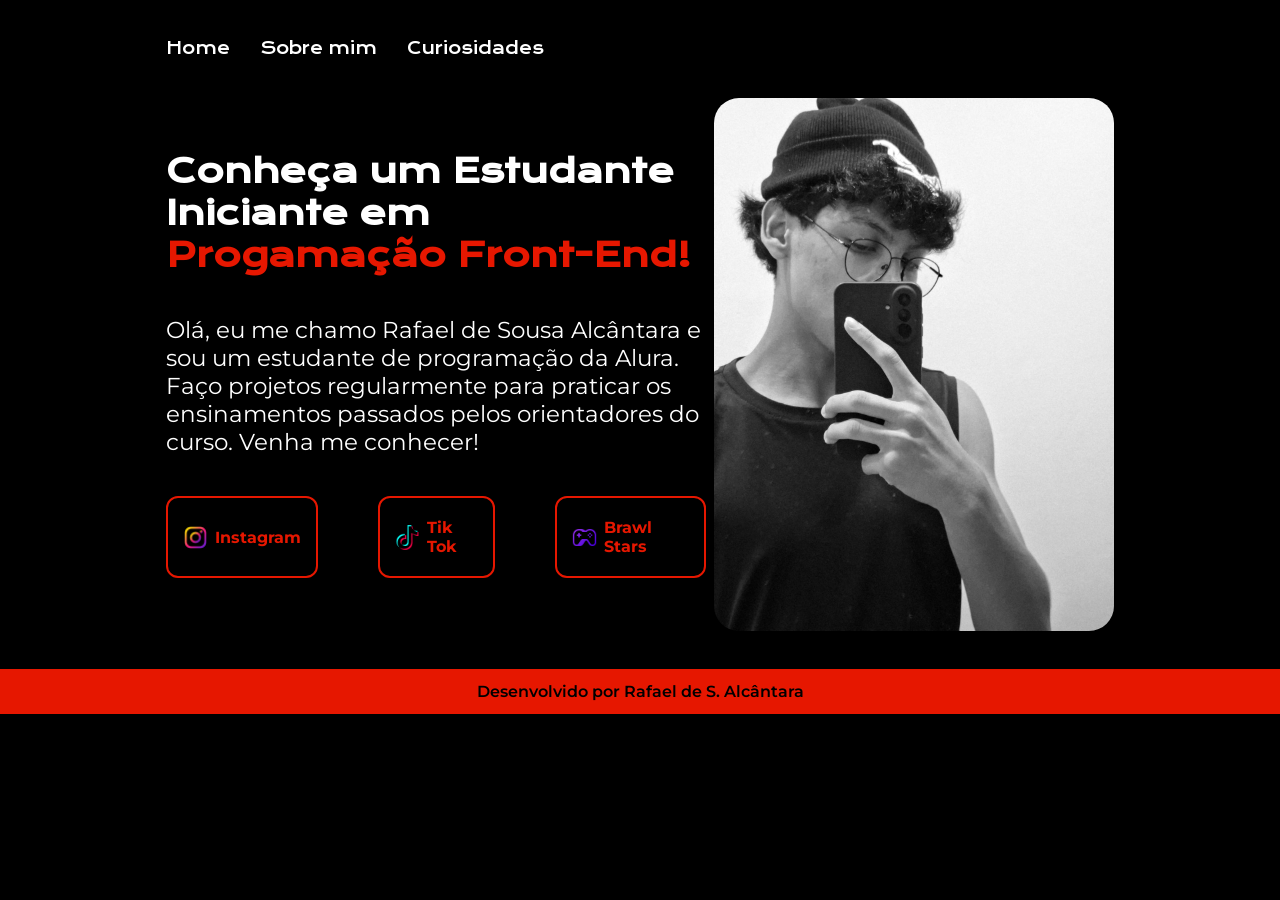
<file: index.html>
<!DOCTYPE html>
<html lang="en">
<head>
    <meta charset="UTF-8">
    <meta name="viewport" content="width=device-width, initial-scale=1.0">
    <title>Menu</title>
    <link rel="stylesheet" href="./styles/style.css">
</head>
<body>
    <header class="cabecalho">
        <nav class="cabecalho__links">
            <a class="cabecalho__links__link" href="index.html">Home</a>
            <a class="cabecalho__links__link" href="about.html">Sobre mim</a>
            <a class="cabecalho__links__link" href="curiosidades.html">Curiosidades</a>
        </nav>
    </header>
    <main class="conteudo">
        <section class="conteudo__textos">
            <h1 class="conteudo__textos__titulo">Conheça um Estudante Iniciante em <strong class="conteudo__textos__titulo__enfase">Progamação Front-End!</strong></h1>
            <p class="conteudo__textos__paragrafo">Olá, eu me chamo Rafael de Sousa Alcântara e sou um estudante de programação da Alura. Faço projetos regularmente para praticar os ensinamentos passados pelos orientadores do curso. Venha me conhecer!</p>
            <div class="conteudo__textos__botoes">
                <a class="botao" href="https://www.instagram.com/rafaa_.79/">
                    <img class="botao__imagem" src="./assets/instagram.png">
                    Instagram
                </a>
                <a class="botao" href="https://www.tiktok.com/@red_1579">
                    <img class="botao__imagem" src="./assets/tik-tok.png">
                    Tik Tok
                </a>
                <a class="botao" href="https://brawltime.ninja/pt/profile/2UULJ9Y8C#profile">
                    <img class="botao__imagem" src="./assets/controle-de-video-game.png">
                    Brawl Stars
                </a>
            </div>
        </section>
        <img class="conteudo__imagem" src="./assets/imagem-rafael.png" alt="Imagem do Rafael">
    </main>
    <footer class="rodape">
        <p>Desenvolvido por Rafael de S. Alcântara</p>
    </footer>
</body>
</html>
</file>
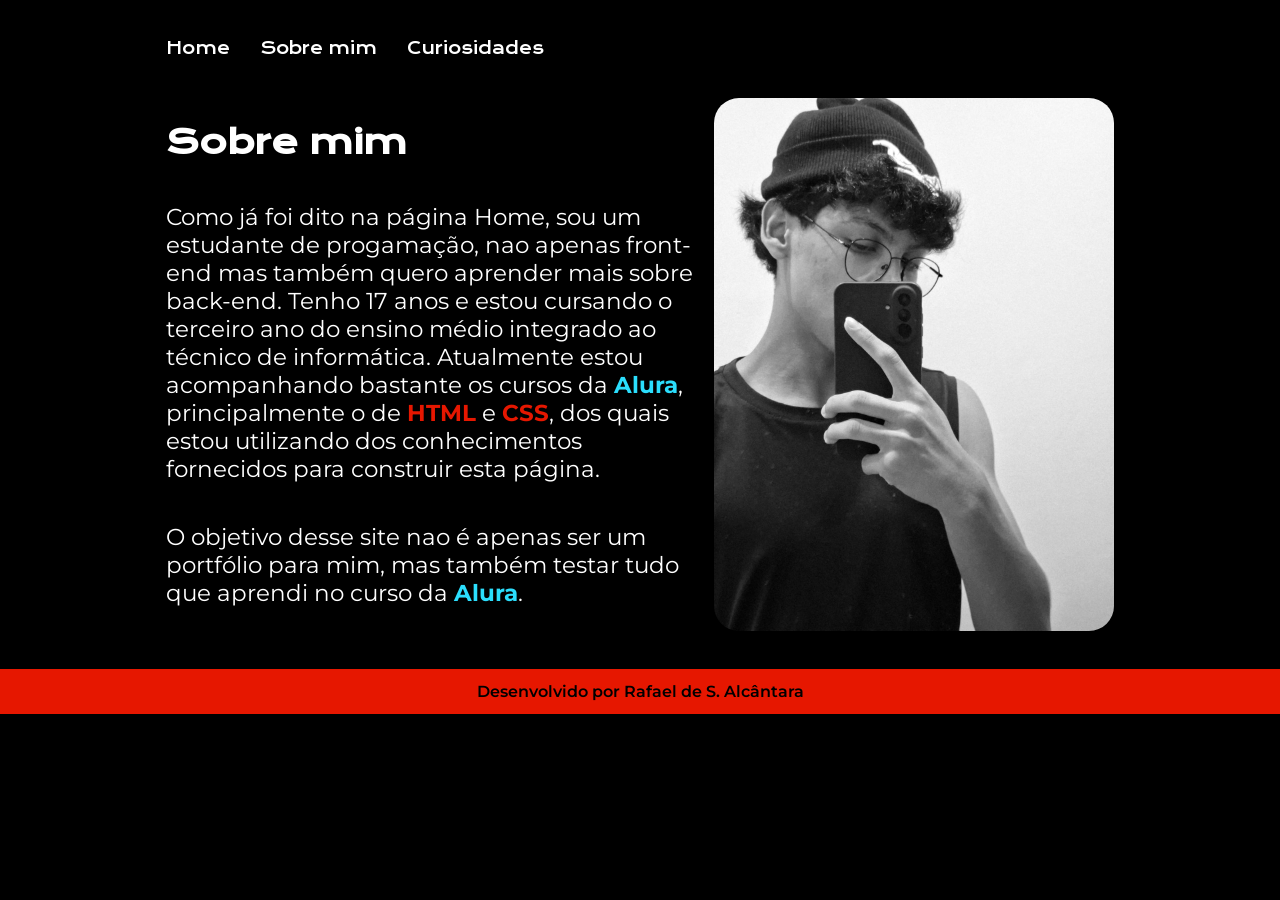
<file: about.html>
<!DOCTYPE html>
<html lang="pt-br">
<head>
    <meta charset="UTF-8">
    <meta name="viewport" content="width=device-width, initial-scale=1.0">
    <title>Sobre mim</title>
    <link rel="stylesheet" href="./styles/style.css">
</head>
<body>
    <header class="cabecalho">
        <nav class="cabecalho__links">
            <a class="cabecalho__links__link" href="index.html">Home</a>
            <a class="cabecalho__links__link" href="about.html">Sobre mim</a>
            <a class="cabecalho__links__link" href="curiosidades.html">Curiosidades</a>
        </nav>
    </header>
    <main class="conteudo">
        <section class="conteudo__textos">
            <h1 class="conteudo__textos__titulo">Sobre mim</h1>
            <p class="conteudo__textos__paragrafo">Como já foi dito na página Home, sou um estudante de progamação, nao apenas front-end mas também quero aprender mais sobre back-end. Tenho 17 anos e estou cursando o terceiro ano do ensino médio integrado ao técnico de informática. Atualmente estou acompanhando bastante os cursos da <strong class="conteudo__textos__alura">Alura</strong>, principalmente o de <strong class="conteudo__textos__titulo__enfase">HTML</strong> e <strong class="conteudo__textos__enfase">CSS</strong>, dos quais estou utilizando dos conhecimentos fornecidos para construir esta página.</p>
            <p class="conteudo__textos__paragrafo">O objetivo desse site nao é apenas ser um portfólio para mim, mas também testar tudo que aprendi no curso da <strong class="conteudo__textos__alura">Alura</strong>.</p>
        </section>
        <img class="conteudo__imagem" src="./assets/imagem-rafael.png" alt="Imagem do Rafael">
    </main>
    <footer class="rodape">
        <p>Desenvolvido por Rafael de S. Alcântara</p>
    </footer>
    
</body>
</html>
</file>
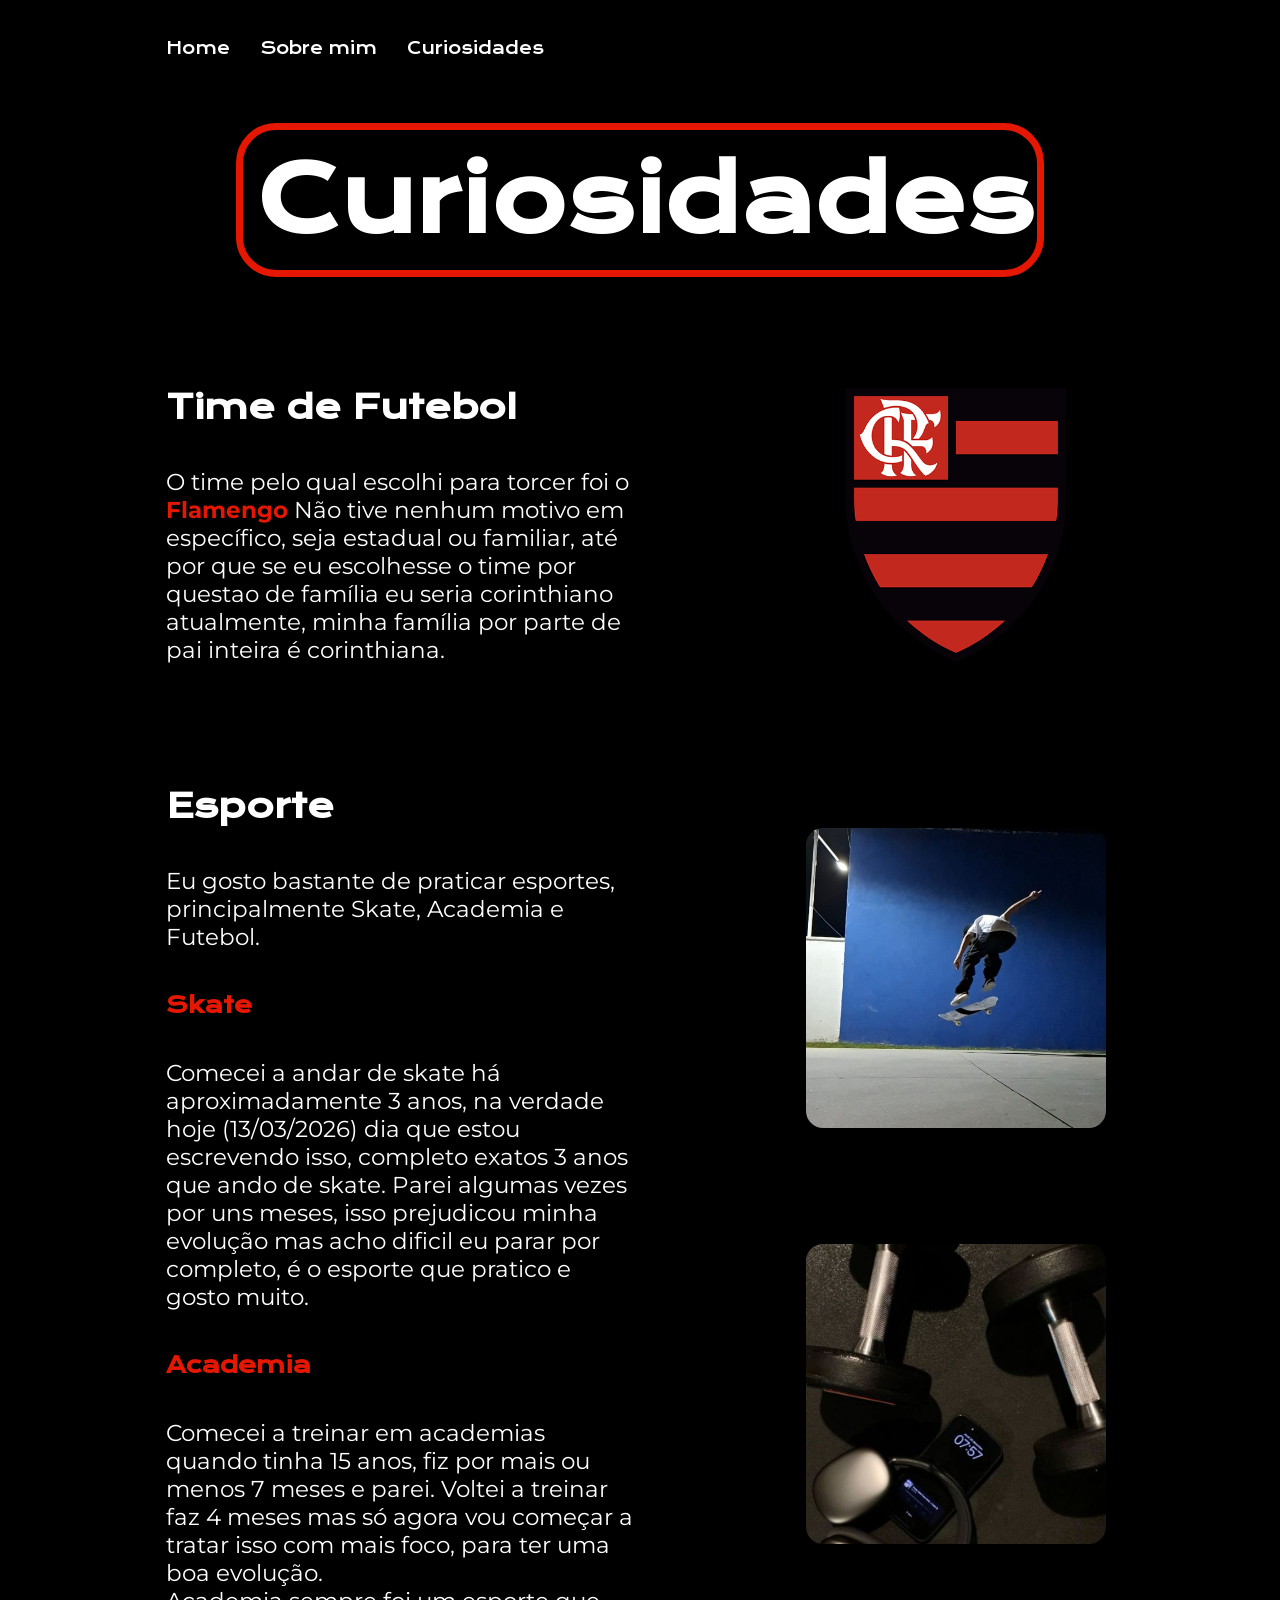
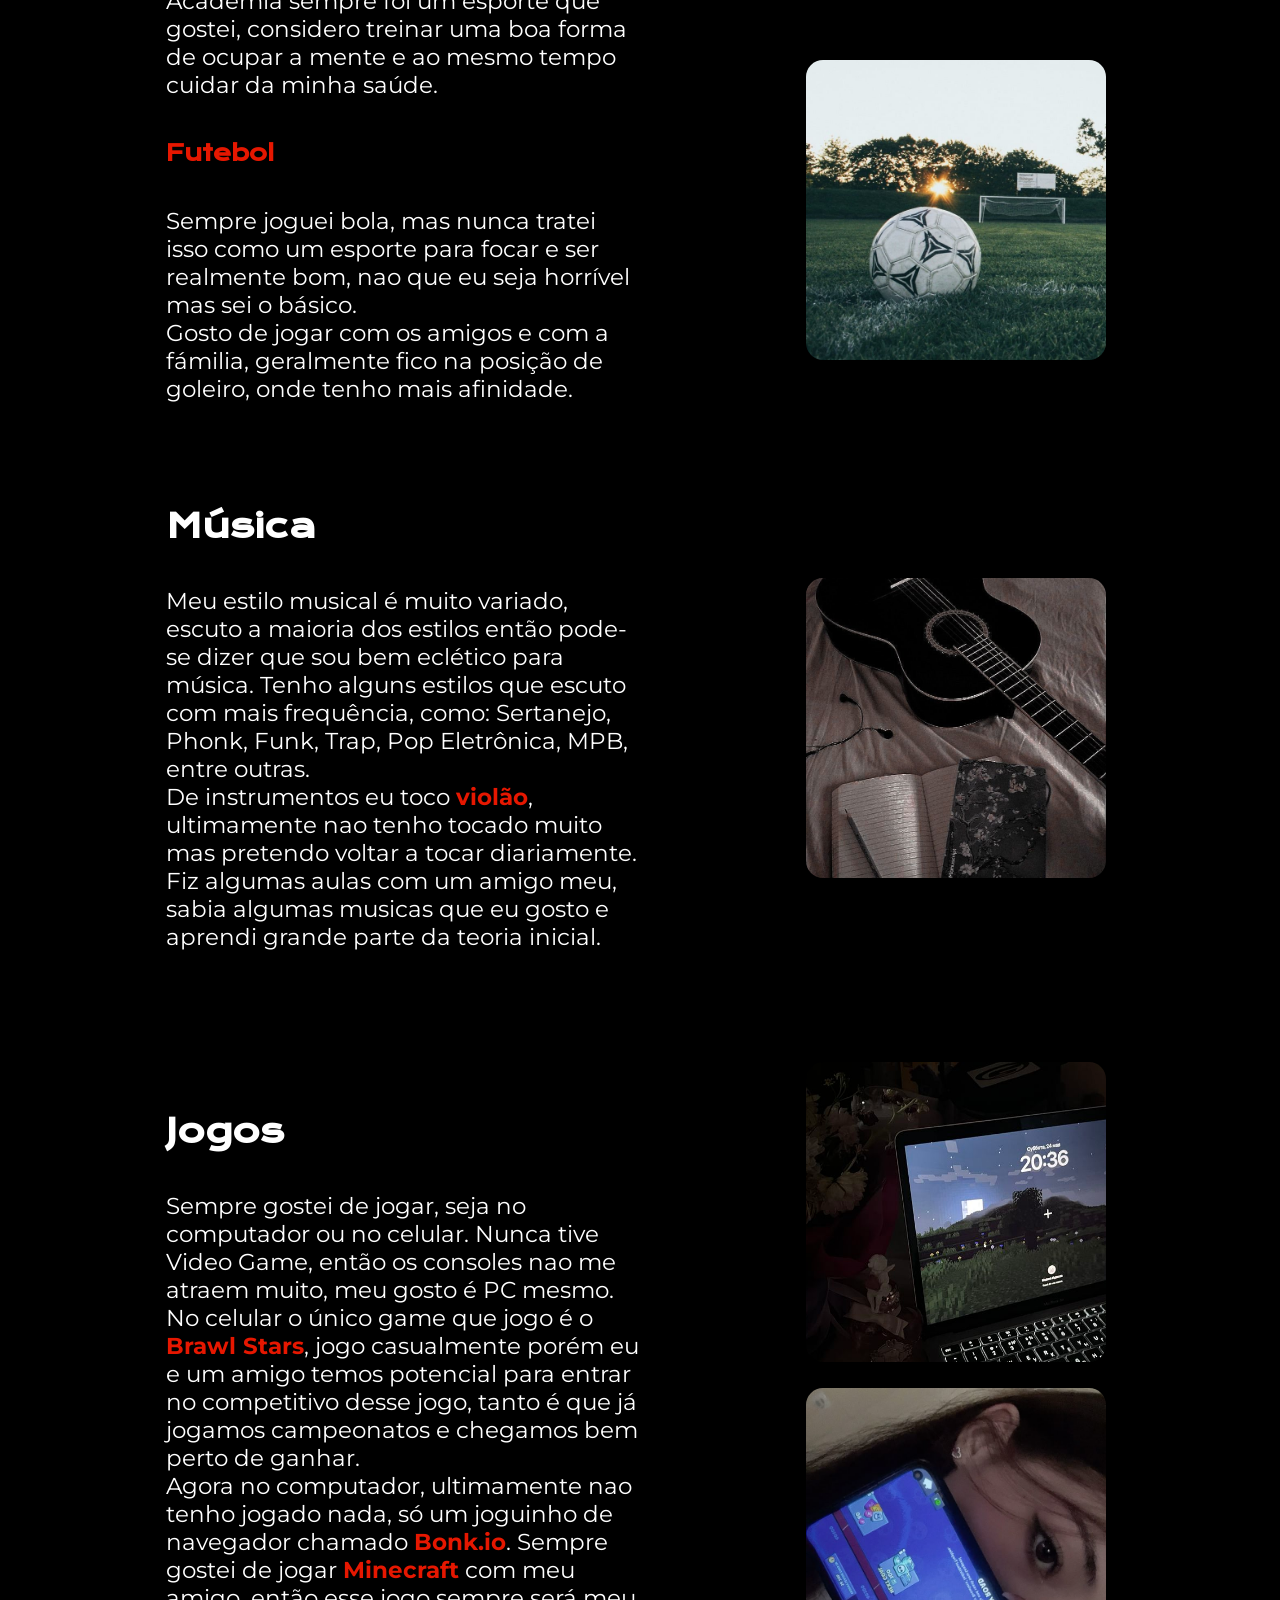
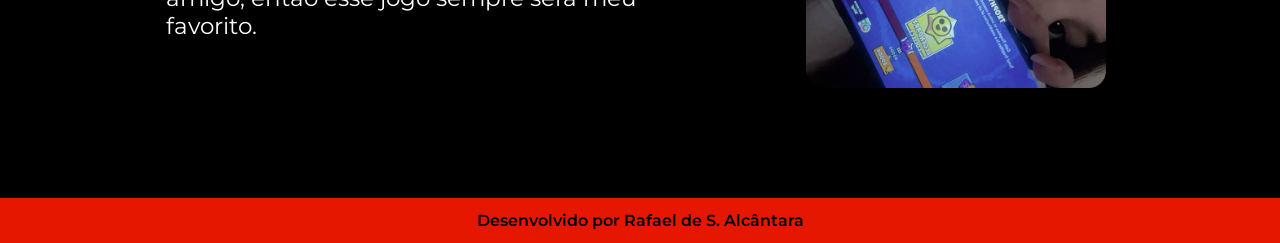
<file: curiosidades.html>
<!DOCTYPE html>
<html lang="pt-br">
<head>
    <meta charset="UTF-8">
    <meta name="viewport" content="width=device-width, initial-scale=1.0">
    <title>Curiosidades</title>
    <link rel="stylesheet" href="./styles/style.css">
</head>
<body>
    <header class="cabecalho">
        <nav class="cabecalho__links">
            <a class="cabecalho__links__link" href="index.html">Home</a>
            <a class="cabecalho__links__link" href="about.html">Sobre mim</a>
            <a class="cabecalho__links__link" href="curiosidades.html">Curiosidades</a>
        </nav>
    </header>
    <main class="conteudo2">
        <div class="conteudo2__titulo">
            <h1 class="conteudo2__titulo__titulo">Curiosidades</h1>
        </div>
        <section class="conteudo2__curiosidades">
            <div class="conteudo2__curiosidades__textos">
                <h2 class="conteudo2__curiosidades__titulo">Time de Futebol</h2>
                <p class="conteudo2__curiosidades__texto">O time pelo qual escolhi para torcer foi o <strong class="conteudo2__curiosidades__texto__enfase">Flamengo</strong> Não tive nenhum motivo em específico, seja estadual ou familiar, até por que se eu escolhesse o time por questao de família eu seria corinthiano atualmente, minha família por parte de pai inteira é corinthiana.</p>
            </div>
            <img class="conteudo2__curiosidades__imagem" src="./assets/flamengo.png" alt="Imagem do Flamengo">
        </section>
        <section class="conteudo2__curiosidades">
            <div class="conteudo2__curiosidades__textos">
                <h2 class="conteudo2__curiosidades__titulo">Esporte</h2>
                <p class="conteudo2__curiosidades__texto">Eu gosto bastante de praticar esportes, principalmente Skate, Academia e Futebol.</p>
                <h3 class="conteudo2__curiosidades__subtitulo">Skate</h3>
                <p class="conteudo2__curiosidades__texto">Comecei a andar de skate há aproximadamente 3 anos, na verdade hoje (13/03/2026) dia que estou escrevendo isso, completo exatos 3 anos que ando de skate. Parei algumas vezes por uns meses, isso prejudicou minha evolução mas acho dificil eu parar por completo, é o esporte que pratico e gosto muito.</p>
                <h3 class="conteudo2__curiosidades__subtitulo">Academia</h3>
                <p class="conteudo2__curiosidades__texto">Comecei a treinar em academias quando tinha 15 anos, fiz por mais ou menos 7 meses e parei. Voltei a treinar faz 4 meses mas só agora vou começar a tratar isso com mais foco, para ter uma boa evolução.<br>Academia sempre foi um esporte que gostei, considero treinar uma boa forma de ocupar a mente e ao mesmo tempo cuidar da minha saúde.</p>
                <h3 class="conteudo2__curiosidades__subtitulo">Futebol</h3>
                <p class="conteudo2__curiosidades__texto">Sempre joguei bola, mas nunca tratei isso como um esporte para focar e ser realmente bom, nao que eu seja horrível mas sei o básico.<br>Gosto de jogar com os amigos e com a fámilia, geralmente fico na posição de goleiro, onde tenho mais afinidade.</p>
            </div>
            <div class="conteudo2__curiosidades__imagens2">
                <img class="conteudo2__curiosidades__imagem" src="./assets/fotoskate.png" alt="Foto do Rafael Andando de Skate">
                <img class="conteudo2__curiosidades__imagem" src="./assets/academia.png" alt="Foto de Pesos de Academia">
                <img class="conteudo2__curiosidades__imagem" src="./assets/futebol.png" alt="Foto de Campo de Futebol">
            </div>
        </section>
        <section class="conteudo2__curiosidades">
            <div class="conteudo2__curiosidades__textos">
                <h2 class="conteudo2__curiosidades__titulo">Música</h2>
                <p class="conteudo2__curiosidades__texto">Meu estilo musical é muito variado, escuto a maioria dos estilos então pode-se dizer que sou bem eclético para música. Tenho alguns estilos que escuto com mais frequência, como: Sertanejo, Phonk, Funk, Trap, Pop Eletrônica, MPB, entre outras.<br>De instrumentos eu toco <strong class="conteudo2__curiosidades__texto__enfase">violão</strong>, ultimamente nao tenho tocado muito mas pretendo voltar a tocar diariamente. Fiz algumas aulas com um amigo meu, sabia algumas musicas que eu gosto e aprendi grande parte da teoria inicial.</p>
            </div>
            <img class="conteudo2__curiosidades__imagem" src="./assets/violao.png" alt="Foto de Violão">
        </section>
        <section class="conteudo2__curiosidades">
            <div class="conteudo2__curiosidades__textos">
                <h2 class="conteudo2__curiosidades__titulo">Jogos</h2>
                <p class="conteudo2__curiosidades__texto">Sempre gostei de jogar, seja no computador ou no celular. Nunca tive Video Game, então os consoles nao me atraem muito, meu gosto é PC mesmo.<br>No celular o único game que jogo é o <strong class="conteudo2__curiosidades__texto__enfase">Brawl Stars</strong>, jogo casualmente porém eu e um amigo  temos potencial para entrar no competitivo desse jogo, tanto é que já jogamos campeonatos e chegamos bem perto de ganhar.<br>Agora no computador, ultimamente nao tenho jogado nada, só um joguinho de navegador chamado <strong class="conteudo2__curiosidades__texto__enfase">Bonk.io</strong>. Sempre gostei de jogar <strong class="conteudo2__curiosidades__texto__enfase">Minecraft</strong> com meu amigo, então esse jogo sempre será meu favorito.</p>
            </div>
            <div class="conteudo2__curiosidades__imagens3">
                <img class="conteudo2__curiosidades__imagem" src="./assets/minecraft.png" alt="Imagem do Minecraft">
                <img class="conteudo2__curiosidades__imagem" src="./assets/brawl-stars.png">
            </div>
        </section>
    </main>
    <footer class="rodape">
        <p>Desenvolvido por Rafael de S. Alcântara</p>
    </footer>
</body>
</html>
</file>
<file: styles/style.css>
@import url('https://fonts.googleapis.com/css2?family=Krona+One&family=Montserrat:wght@400;600&display=swap');

:root {
    --cor-primaria: #000000;
    --cor-secundaria: #FFFFFF;
    --cor-terciaria: #E61700;
    --cor-hover: #1a1a1a;

    --fonte-primaria: "Krona One", sans-serif;
    --fonte-secundaria: "Montserrat", sans-serif;
}

* {
    margin: 0;
    padding: 0;
}

body {
    background-color: var(--cor-primaria);
    color: var(--cor-secundaria);
}

.conteudo {
    display: flex;
    justify-content: space-between;
    align-items: center;
    padding: 3% 13%;
}

.conteudo__textos {
    color: var(--cor-secundaria);
    width: 57%;
    display: flex;
    flex-direction: column;
    gap: 40px;
}

.conteudo__textos__titulo {
    font-size: 33px;
    font-family: var(--fonte-primaria);
}

.conteudo__textos__titulo__enfase {
    color: var(--cor-terciaria);
}

.conteudo__textos__paragrafo {
    font-size: 23px;
    font-family: var(--fonte-secundaria);
}

.conteudo__textos__botoes {
    display: flex;
    justify-content: center;
    gap: 60px;
}

.botao {
    border: 2px solid var(--cor-terciaria);
    padding: 20px 15px 20px 15px;
    border-radius: 12px;
    text-decoration: none;
    font-weight: bold;
    color: var(--cor-terciaria);
    font-family: var(--fonte-secundaria);
    display: flex;
    align-items: center;
    gap: 7px;
}

.botao:hover {
    background-color: var(--cor-hover);
}

.botao__imagem {
    height: 25px;
    width: 25px;
}

.conteudo__imagem {
    height: 533px;
    width: 400px;
    border-radius: 25px;
}

.cabecalho {
    padding: 3% 0% 0% 13%;
}

.cabecalho__links {
    display: flex;
    gap: 30px;
}

.cabecalho__links__link {
    color: var(--cor-secundaria);
    font-family: var(--fonte-primaria);
    text-decoration: none;
}

.cabecalho__links__link:hover {
    color: var(--cor-terciaria);
}

.rodape {
    background-color: var(--cor-terciaria);
    padding: 1% 0% 1% 0%;
    text-align: center;
    font-family: var(--fonte-secundaria);
    font-weight: 600;
    color: var(--cor-primaria);
}

/* Area do Sobre mim */

.conteudo__textos__enfase {
    color: var(--cor-terciaria);
}

.conteudo__textos__alura {
    color: #2BDEFD;
}

/* Area do Curiosidades */

.conteudo2__titulo {
    display: flex;
    justify-content: center;
}

.conteudo2__titulo__titulo {
    text-align: center;
    border: 7px solid var(--cor-terciaria);
    border-radius: 40px;
    width: 60%;
    padding: 1%;
    font-family: var(--fonte-primaria);
    font-size: 90px;
    margin: 5% 0% 7% 0%;
}

.conteudo2__curiosidades {
    display: flex;
    justify-content: space-between;
    align-items: center;
    margin: 0% 13% 8%;
}

.conteudo2__curiosidades__textos {
    display: flex;
    flex-direction: column;
    gap: 40px;
    width: 50%;
}

.conteudo2__curiosidades__titulo {
    font-family: var(--fonte-primaria);
    font-size: 33px;
}

.conteudo2__curiosidades__subtitulo {
    font-family: var(--fonte-primaria);
    font-size: 22px;
    color: var(--cor-terciaria);
}

.conteudo2__curiosidades__texto {
    font-family: var(--fonte-secundaria);
    font-size: 23px;
}

.conteudo2__curiosidades__texto__enfase {
    color: var(--cor-terciaria);
}

.conteudo2__curiosidades__imagem {
    object-fit: cover;
    object-position: center;
    height: 300px;
    width: 300px;
    border-radius: 25px;
    padding: 8px;
    /* border: 2px solid var(--cor-terciaria); */
}

.conteudo2__curiosidades__imagens2 {
    display: flex;
    flex-direction: column;
    gap: 100px;
}

.conteudo2__curiosidades__imagens3 {
    display: flex;
    flex-direction: column;
    gap: 10px;
}
</file>
